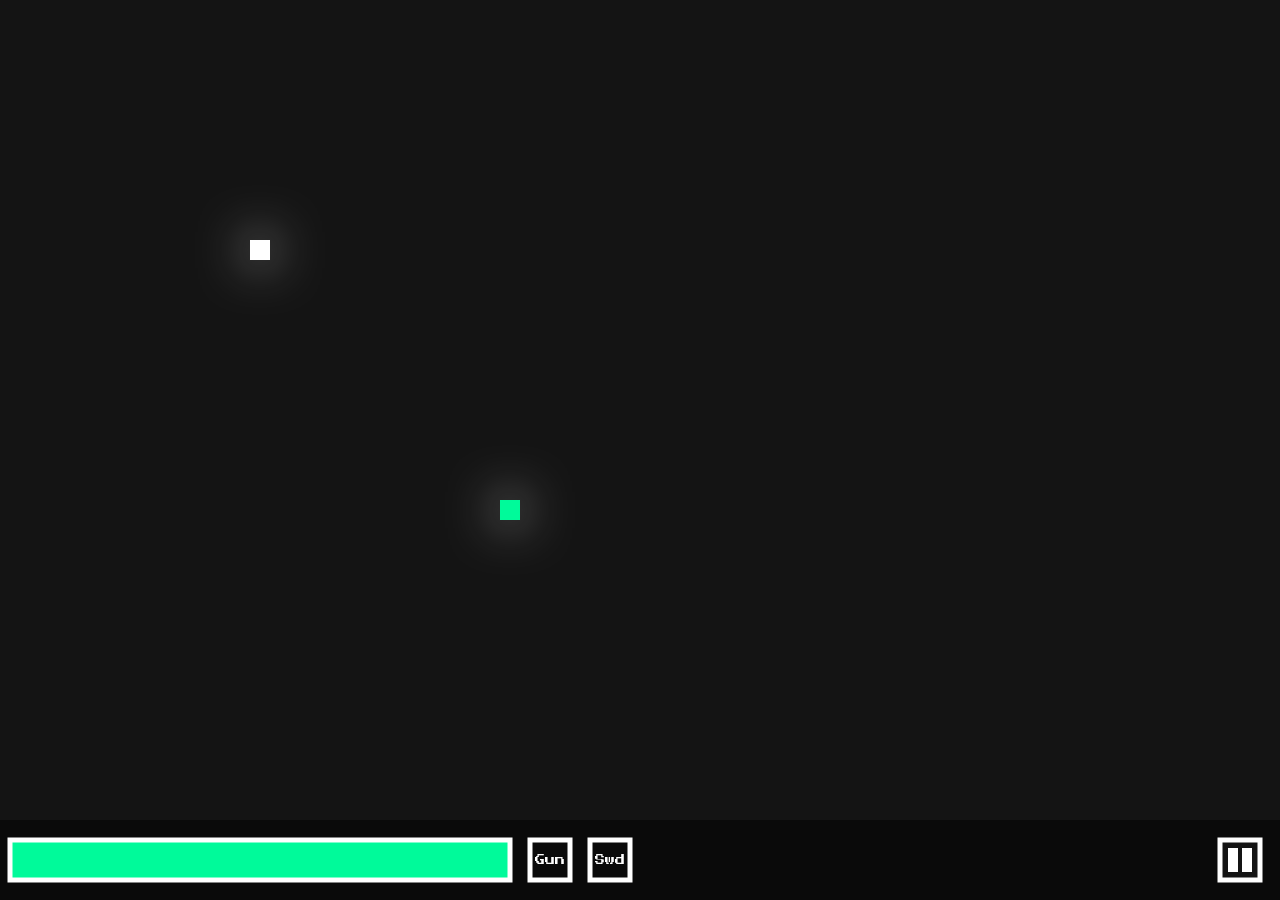
<file: EvolutionGame/index.html>
<!DOCTYPE html>
<html>
  <head>
    <meta charset="utf-8">
    <meta name="viewport" content="width=device-width">
    <title>Evolution Game</title>
    <link href="css/style.css" rel="stylesheet" type="text/css" />
    <script src="projectile.js" type="module"></script>
    <script src="enemy.js" type="module"></script>
    <script src="spawner.js" type="module"></script>
    <script src="weapons.js" type="module"></script>
    <script src="script.js" type="module" defer></script>
  </head>
  <body>
    <canvas></canvas>
  </body>
</html>
</file>
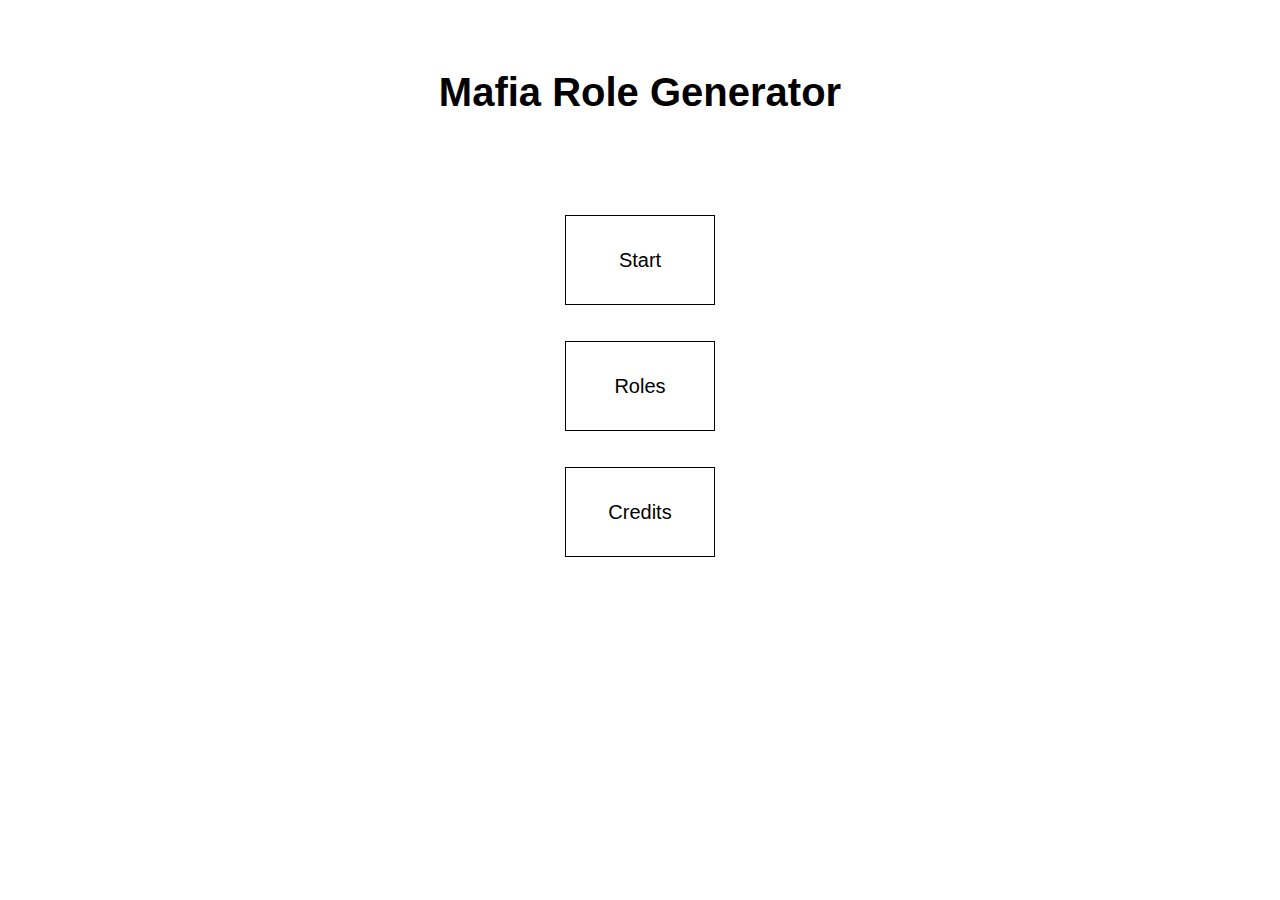
<file: mAfIa/index.html>
<!DOCTYPE html>
<html lang="en">
    <head>
        <meta charset="UTF-8">
        <meta http-equiv="X-UA-Compatible" content="IE=edge">
        <meta name="viewport" content="width=device-width, initial-scale=1.0">
        <title>Mafia Role Generator</title>
        <link rel="stylesheet" href="css/styleIndex.css">

        <link rel="icon" href="Icons/mafia.png" type="image/x-icon">
    </head>
    <body>
        <h1>Mafia Role Generator</h1>

        <div id="buttons">
            <p class="pBtn"><a href="./gamesetup.html"><button class="Btn">Start</button></a></p>
            <p class="pBtn"><a href="./customs.html"><button class="Btn">Roles</button></a></p>
            <p class="pBtn"><a href="./credits.html"><button class="Btn">Credits</button></a></p>
        </div>
    </body>
</html>
</file>
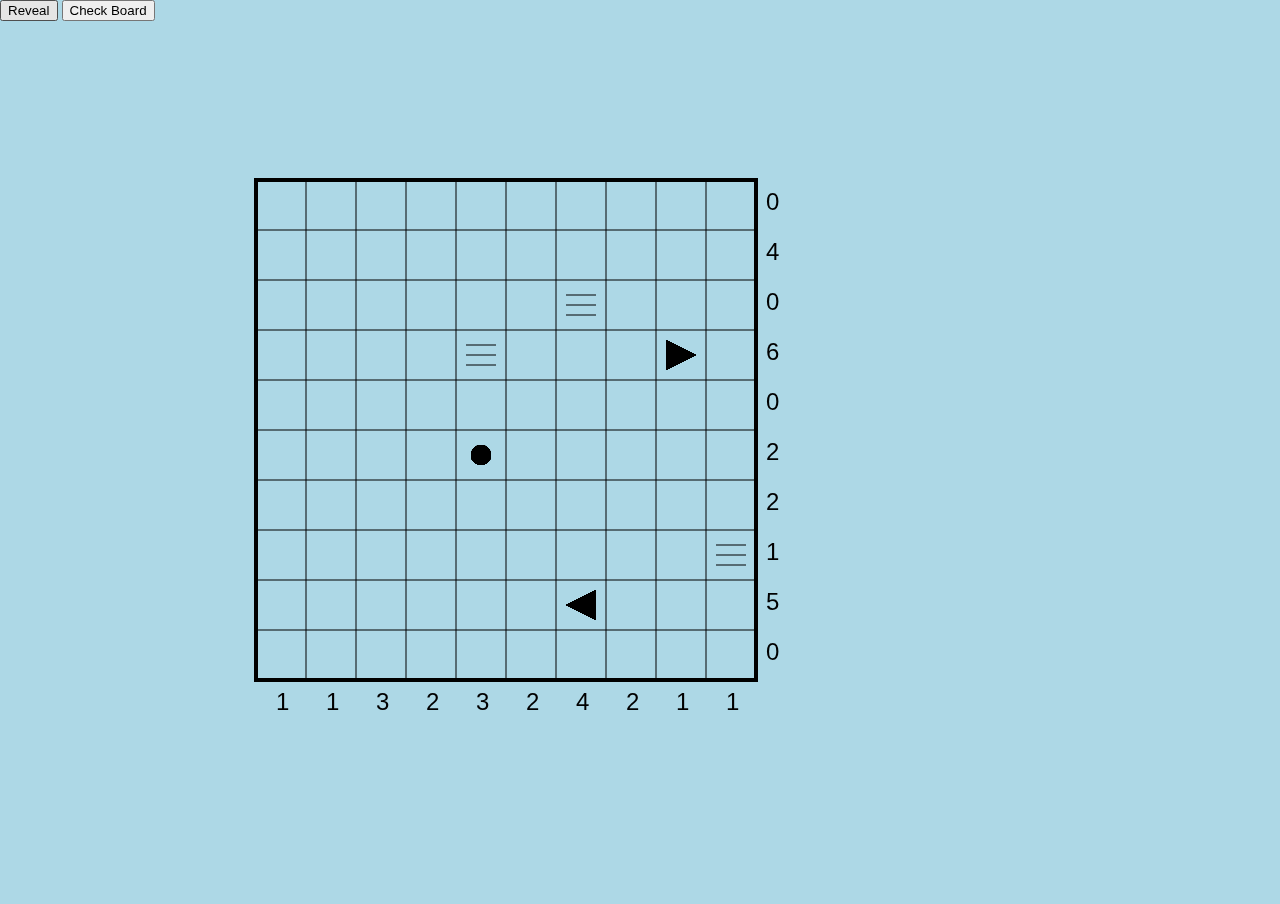
<file: SeaBattle/index.html>
<!DOCTYPE html>
<html>
  <head>
    <meta charset="utf-8">
    <meta name="viewport" content="width=device-width">
    <title>Sea Battle</title>
    <script src="script.js" defer></script>
  </head>
  <body>
    <canvas></canvas>
    <div>
      <button onclick="revealAll()"> Reveal </button>
      <button onclick="checkBoard()"> Check Board </button>
    </div>

    <style>
        html, body {
            width: 100%;
            height: 100%;
            margin: 0px;
            overflow: hidden;
            background-color: lightblue;
        }

        div {
          position: absolute;
          top: 0px;
          left: 0px;
        }
    </style>
  </body>
</html>
</file>
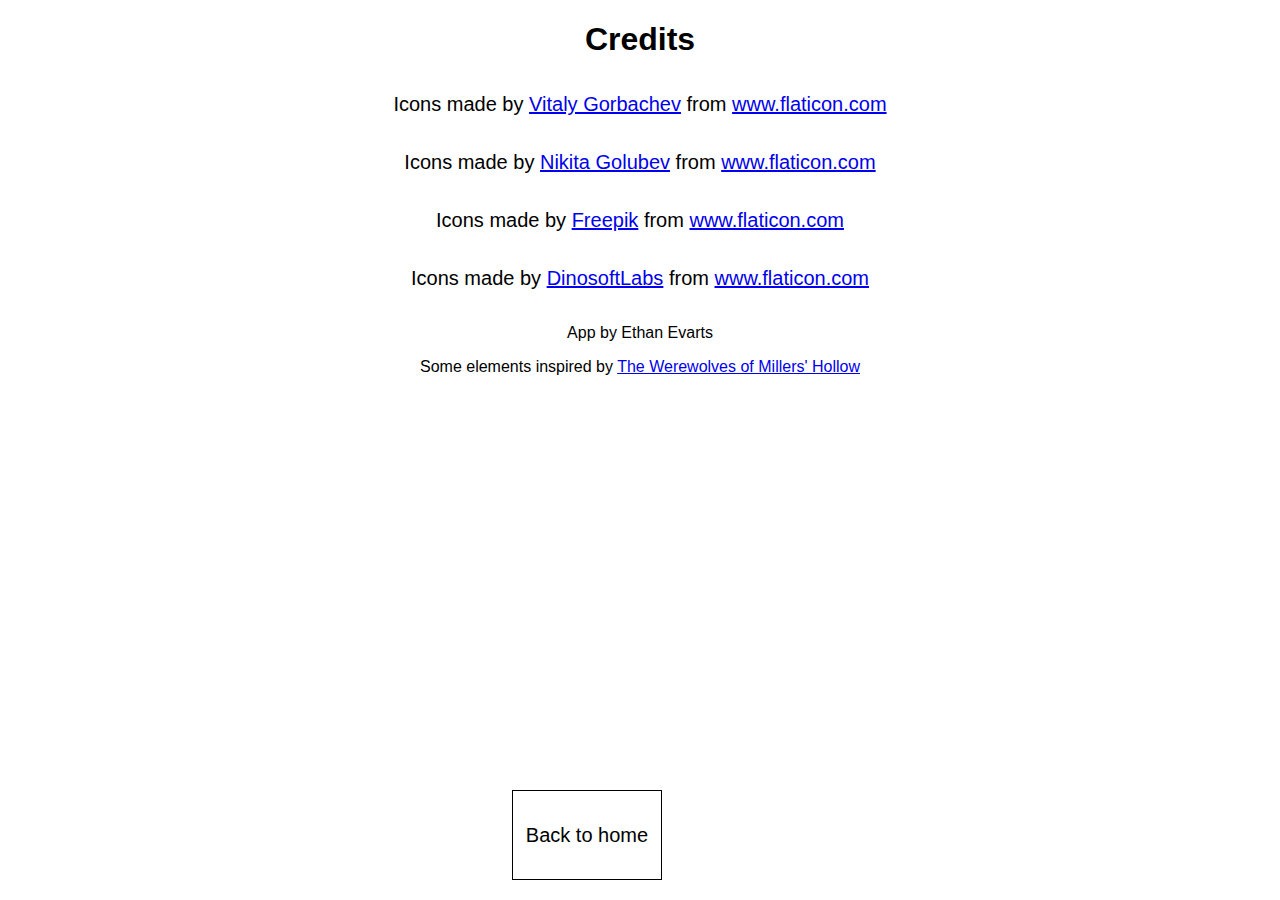
<file: mAfIa/credits.html>
<!DOCTYPE html>
<html lang="en">
    <head>
        <meta charset="UTF-8">
        <meta http-equiv="X-UA-Compatible" content="IE=edge">
        <meta name="viewport" content="width=device-width, initial-scale=1.0">
        <title>Credits</title>
        <link rel="stylesheet" href="css/styleCredits.css">

        <link rel="icon" href="Icons/mafia.png" type="image/x-icon">
    </head>
    <body>
        <h1>Credits</h1>

        <div id="credits">
            <div>Icons made by <a href="https://www.flaticon.com/authors/vitaly-gorbachev" title="Vitaly Gorbachev">Vitaly Gorbachev</a> from <a href="https://www.flaticon.com/" title="Flaticon">www.flaticon.com</a></div>
            <div>Icons made by <a href="https://www.flaticon.com/authors/nikita-golubev" title="Nikita Golubev">Nikita Golubev</a> from <a href="https://www.flaticon.com/" title="Flaticon">www.flaticon.com</a></div>
            <div>Icons made by <a href="https://www.freepik.com" title="Freepik">Freepik</a> from <a href="https://www.flaticon.com/" title="Flaticon">www.flaticon.com</a></div>
            <div>Icons made by <a href="https://www.flaticon.com/authors/dinosoftlabs" title="DinosoftLabs">DinosoftLabs</a> from <a href="https://www.flaticon.com/" title="Flaticon">www.flaticon.com</a></div>
            <br/>
            <p>App by Ethan Evarts</p>
            <p>Some elements inspired by <a href="https://www.amazon.com/The-Werewolves-of-Millers-Hollow/dp/B0009Z3M8S">The Werewolves of Millers' Hollow</a></p>
        
        </div>

        <a href="./index.html"><button>Back to home</button></a>
    </body>
</html>
</file>
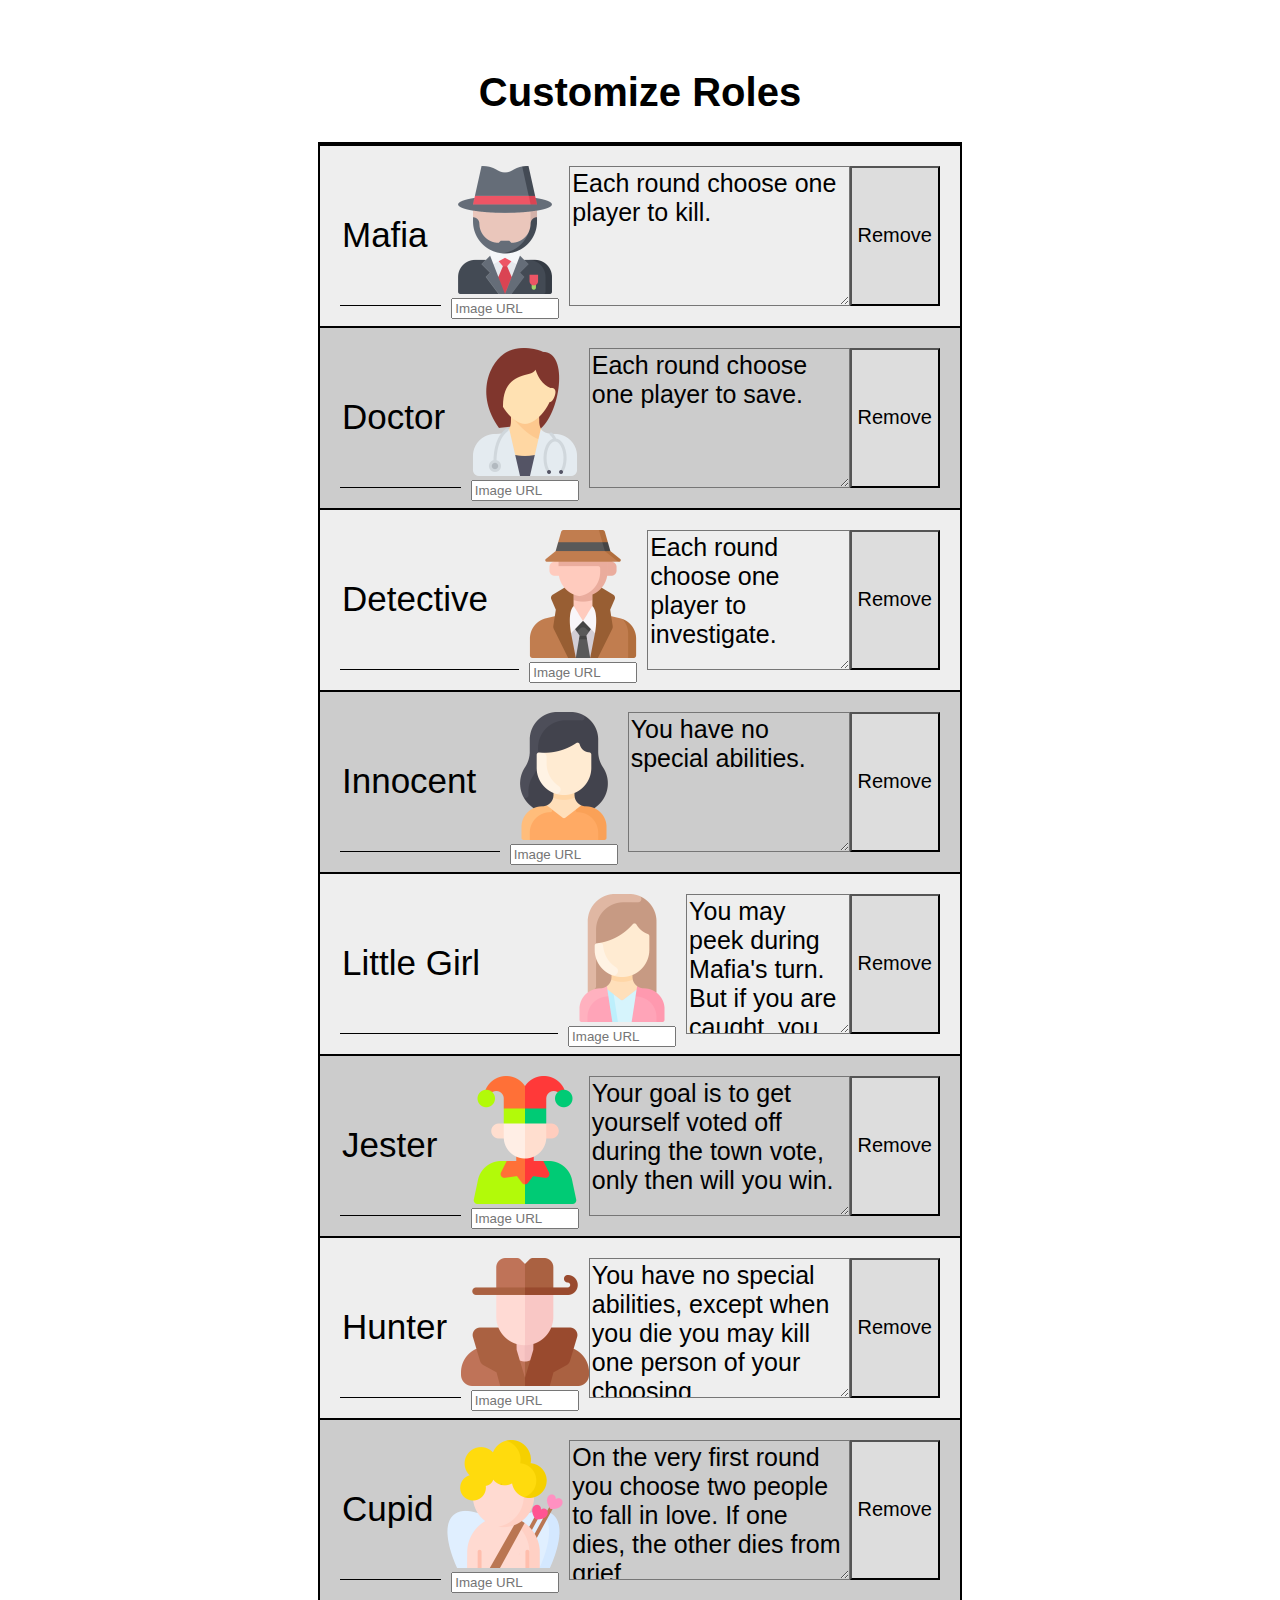
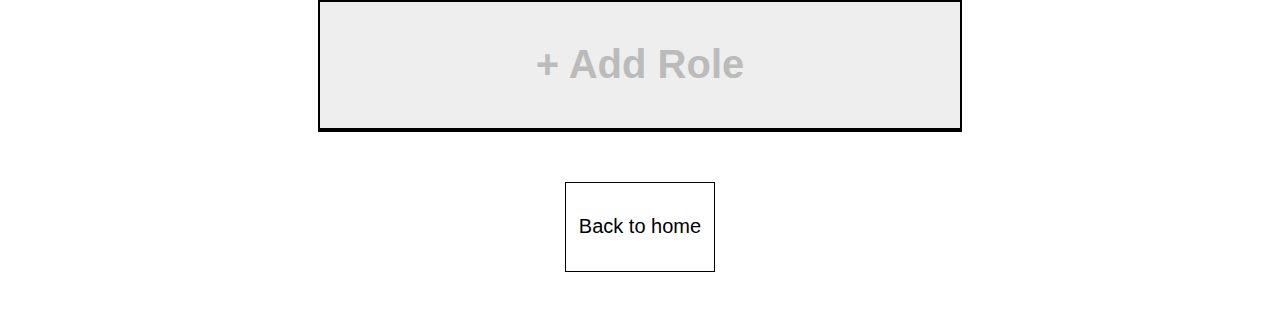
<file: mAfIa/customs.html>
<!DOCTYPE html>
<html lang="en">
    <head>
        <meta charset="UTF-8">
        <meta http-equiv="X-UA-Compatible" content="IE=edge">
        <meta name="viewport" content="width=device-width, initial-scale=1.0">
        <title>Customize Roles</title>
        <link rel="stylesheet" href="css/customs.css">
        <script src="customs.js" defer></script>

        <link rel="icon" href="Icons/mafia.png" type="image/x-icon">
    </head>
    <body>
        <h1>Customize Roles</h1>

        <div id="rolesList">
            <!-- Roles will go here automatically through js -->

            <!-- Add new role -->
            <div id="add">
                <h1>+ Add Role</h1>
            </div>
        </div>

        <a href="index.html"><button id="back">Back to home</button></a>
    </body>
</html>
</file>
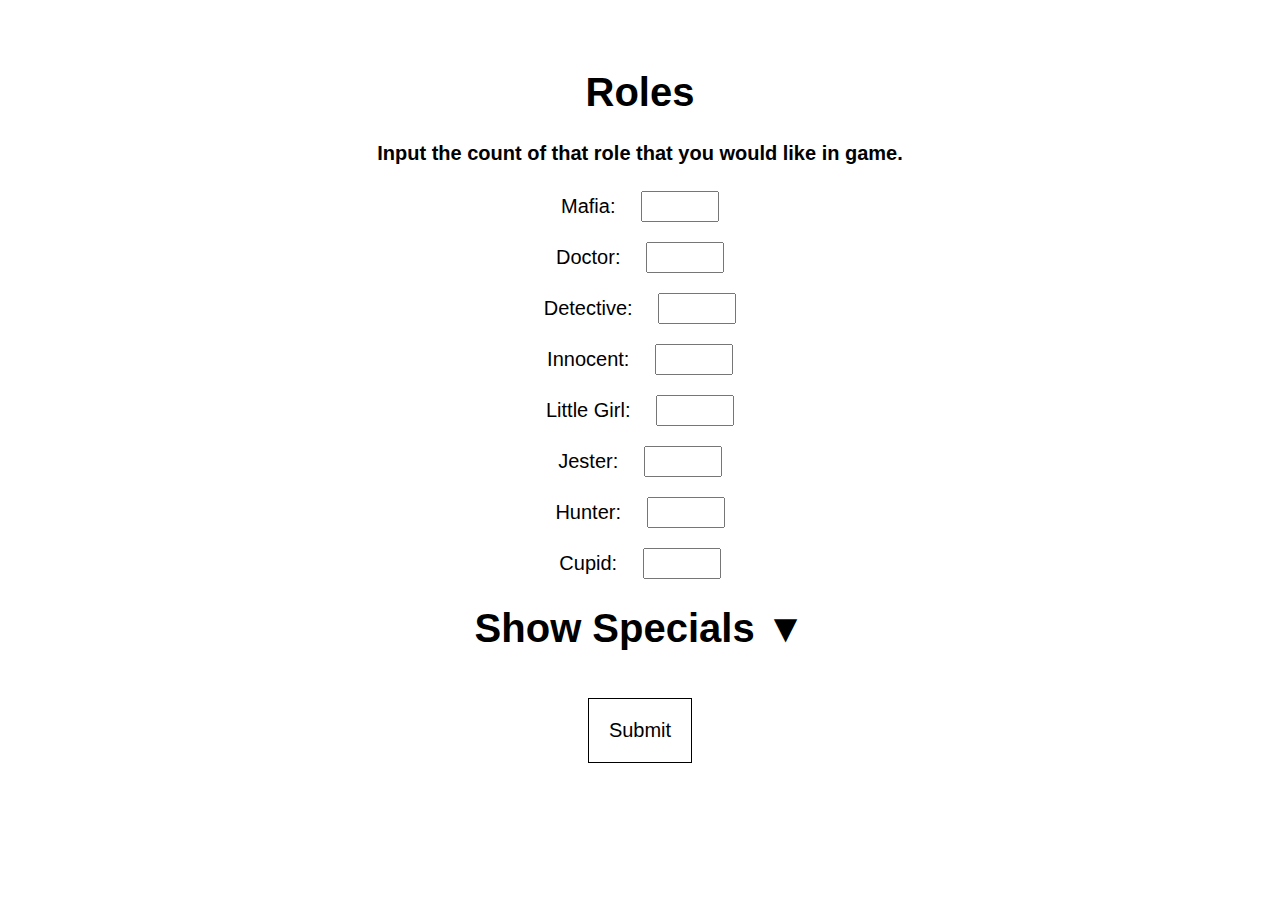
<file: mAfIa/gamesetup.html>
<!DOCTYPE html>
<html lang="en">
    <head>
        <meta charset="UTF-8">
        <meta http-equiv="X-UA-Compatible" content="IE=edge">
        <meta name="viewport" content="width=device-width, initial-scale=1.0">
        <title>Game Setup</title>
        <script src="gamesetup.js" defer></script>
        <link rel="stylesheet" href="css/styleRoles.css">

        <link rel="icon" href="Icons/mafia.png" type="image/x-icon">
    </head>
    <body>
        <div id="roles">
            <h1>Roles</h1>
            <h4>Input the count of that role that you would like in game.</h3>

            <!-- Roles will auto generate here -->
        </div>

        <h1 id="showSpecials">Show Specials &#9660;</h1>
        <div id="special" class="hidden">
            <h1>Special</h1>
            <p>Black Plague: <input type="checkbox" class="gameRules special"><input type="number" min="0" class="hidden" placeholder="Number of players" id="blackPlagueCount"></p>
            <p>All players are innocent, game ends when all are dead or a player suspects that black plague is in play.</p>
        </div>

        <button>Submit</button>
    </body>
</html>
</file>
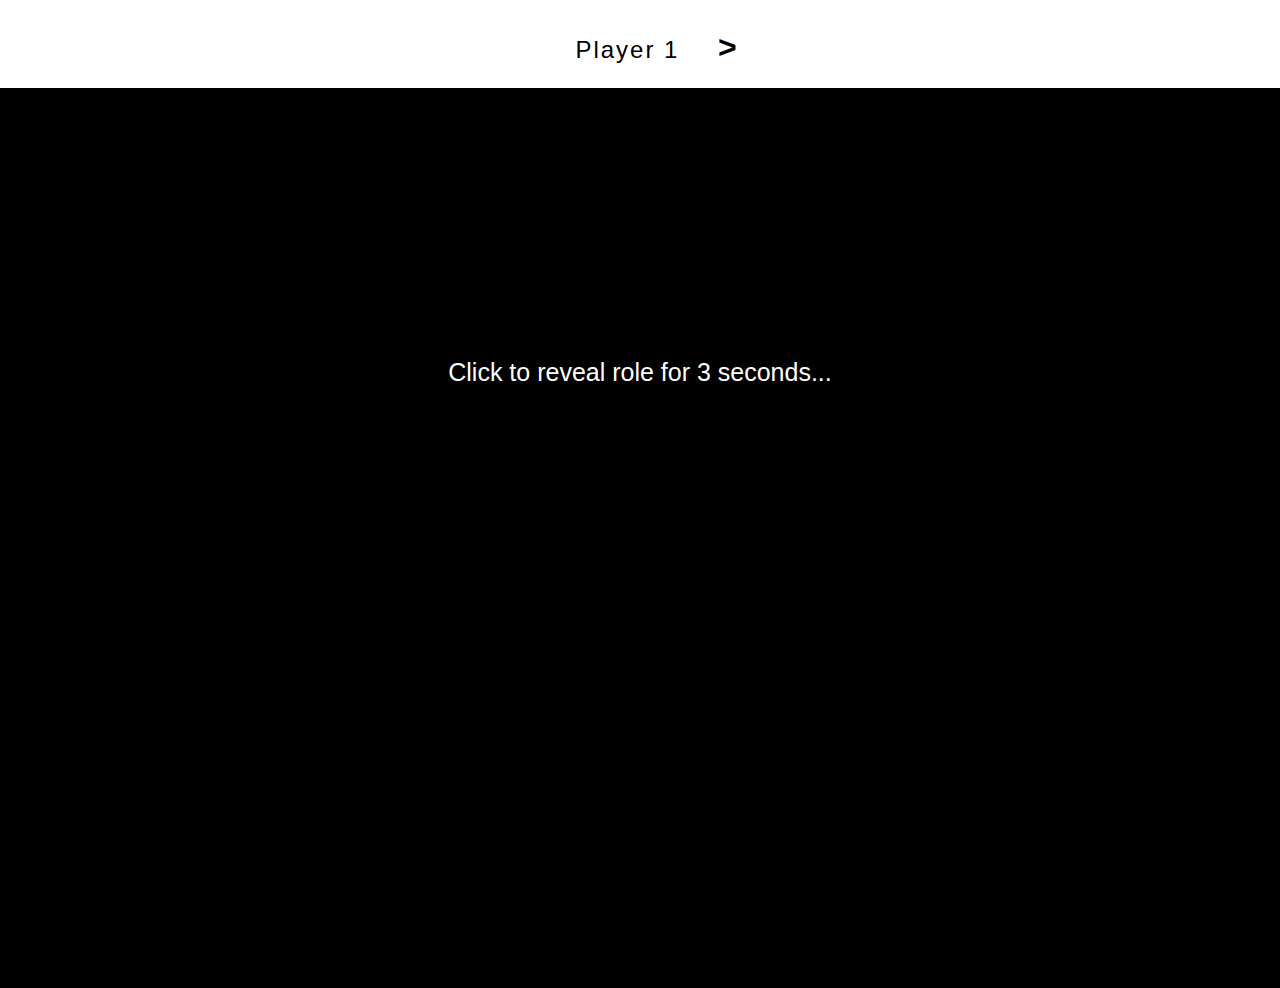
<file: mAfIa/rolegeneration.html>
<!DOCTYPE html>
<html lang="en">
    <head>
        <meta charset="UTF-8">
        <meta http-equiv="X-UA-Compatible" content="IE=edge">
        <meta name="viewport" content="width=device-width, initial-scale=1.0">
        <title>Mafia Role Generation</title>
        <script src="roles.js" defer></script>
        <link rel="stylesheet" href="css/style.css">

        <link rel="icon" href="Icons/mafia.png" type="image/x-icon">
    </head>
    <body>
        <div id="player">
            <h1 class="playerHeader hidden">&lt;</h1>
            <input class="playerHeader" type="text" value="Player 1">
            <h1 class="playerHeader">&gt;</h1>
        </div>

        <div id="hideRole">
           <p>Click to reveal role for 3 seconds...</p> 
        </div>

        <div id="role">
            <h1 id="roleTitle"></h1>
            <img id="roleImage">
            <p id="roleDescription"></p>
        </div>
    </body>
</html>
</file>
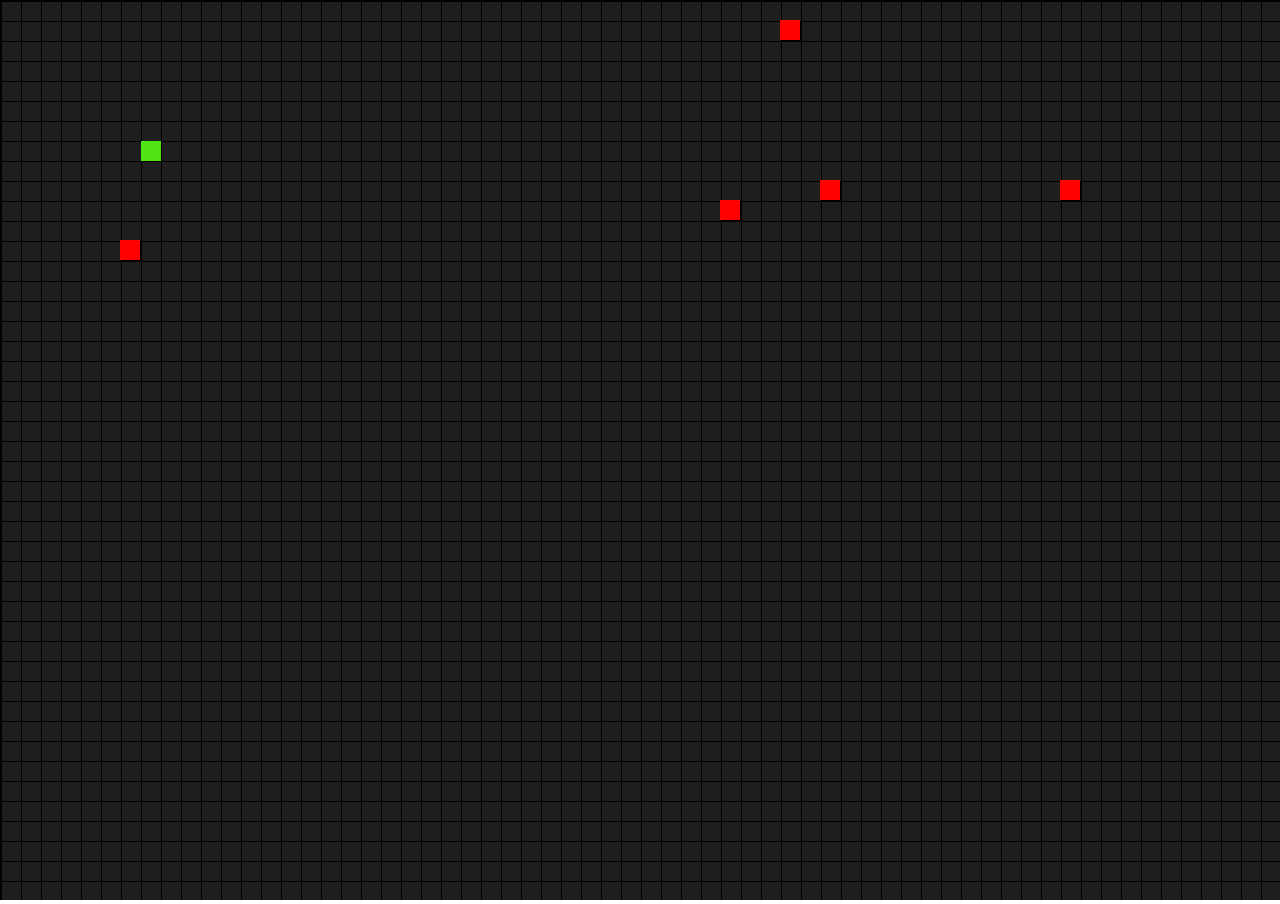
<file: Snake/snake.html>
<!DOCTYPE html>
<html lang="en">
    <head>
        <meta charset="UTF-8">
        <meta name="viewport" content="width=device-width, initial-scale=1.0">
        <title>Game</title>
        <script src="snake2.js" defer></script>
    </head>
    <body>
        <style>
            * {
                width: 100%;
                height: 100%;
                margin: 0;
                overflow: hidden;
            }
        </style>
        <!-- <p>snake</p> -->
        <canvas style="background:black""></canvas>
    </body>
</html>
</file>
<file: EvolutionGame/css/style.css>
html, body {
  width: 100%;
  height: 100%;
  margin: 0;
}

canvas {
  background: #141414;
  display: block;
}

@font-face {
  font-family: PressStart2P;
  src: url("PressStart2P-Regular.ttf");
}
/*# sourceMappingURL=style.css.map */
</file>
<file: mAfIa/css/styleIndex.css>
html {
  font-family: 'Gill Sans', 'Gill Sans MT', Calibri, 'Trebuchet MS', sans-serif;
  text-align: center;
  margin: 0px;
}

h1 {
  font-size: 40px;
  margin-top: 70px;
}

#buttons {
  margin-top: 80px;
}

.Btn {
  margin-top: 20px;
  width: 150px;
  height: 90px;
  font-family: inherit;
  font-size: 20px;
  background-color: white;
  border: solid 1px black;
  -webkit-transition: -webkit-box-shadow 0.1s linear;
  transition: -webkit-box-shadow 0.1s linear;
  transition: box-shadow 0.1s linear;
  transition: box-shadow 0.1s linear, -webkit-box-shadow 0.1s linear;
}

.Btn:hover {
  background-color: #ddd;
  cursor: pointer;
  -webkit-box-shadow: 10px 10px;
          box-shadow: 10px 10px;
}
/*# sourceMappingURL=styleIndex.css.map */
</file>
<file: mAfIa/css/styleCredits.css>
html {
  font-family: 'Gill Sans', 'Gill Sans MT', Calibri, 'Trebuchet MS', sans-serif;
  text-align: center;
  margin: 0px;
  overflow: hidden;
}

#credits div {
  margin-top: 35px;
  font-size: 20px;
}

button {
  position: fixed;
  bottom: 0;
  left: 47vw;
  margin-bottom: 20px;
  width: 150px;
  height: 90px;
  font-family: inherit;
  font-size: 20px;
  background-color: white;
  border: solid 1px black;
  -webkit-transition: -webkit-box-shadow 0.1s linear;
  transition: -webkit-box-shadow 0.1s linear;
  transition: box-shadow 0.1s linear;
  transition: box-shadow 0.1s linear, -webkit-box-shadow 0.1s linear;
}

button:hover {
  background-color: #ddd;
  cursor: pointer;
  -webkit-box-shadow: 10px 10px;
          box-shadow: 10px 10px;
}

@media screen and (max-width: 1500px) {
  button {
    left: 40vw;
  }
}

@media screen and (max-width: 1200px) {
  button {
    left: 44vw;
  }
}

@media screen and (max-width: 600px) {
  button {
    left: 37vw;
  }
}

@media screen and (max-width: 350px) {
  button {
    left: 23vw;
  }
}
/*# sourceMappingURL=styleCredits.css.map */
</file>
<file: mAfIa/css/customs.css>
html {
  font-family: 'Gill Sans', 'Gill Sans MT', Calibri, 'Trebuchet MS', sans-serif;
  text-align: center;
  margin: 0px;
}

h1 {
  font-size: 40px;
  margin-top: 70px;
}

.headingInput {
  font-size: 35px;
  font-family: inherit;
  background-color: transparent;
  border: none;
  outline: none;
  border-bottom: 1px solid black;
}

img {
  width: 128px;
  height: 128px;
}

.descriptionInput {
  font-size: 25px;
  font-family: inherit;
  width: 100%;
  -webkit-box-sizing: border-box;
          box-sizing: border-box;
  background-color: transparent;
}

#rolesList {
  border: 2px solid #000;
  margin: 0 auto;
  width: 50vw;
}

.role {
  display: -webkit-box;
  display: -ms-flexbox;
  display: flex;
  -webkit-box-orient: horizontal;
  -webkit-box-direction: normal;
      -ms-flex-direction: row;
          flex-direction: row;
  padding: 20px;
  background-color: #ccc;
  height: 140px;
}

#rolesList > div:nth-child(odd) {
  background-color: #eee;
  border-bottom: 2px solid #000;
  border-top: 2px solid #000;
}

.roleHeading {
  font-size: 28px;
}

.btn {
  font-family: inherit;
  background-color: #ddd;
  width: 20%;
  font-size: 20px;
}

.btn:hover {
  cursor: pointer;
  -webkit-filter: brightness(90%);
          filter: brightness(90%);
}

.imageInput {
  width: 100px;
}

#add {
  height: 126px;
}

#add h1 {
  margin: 0;
  padding-top: 40px;
  color: #bbb;
}

#add:hover {
  cursor: pointer;
  background-color: #e6e6e6 !important;
}

#add:hover h1 {
  color: #999;
}

#back {
  width: 150px;
  height: 90px;
  font-family: inherit;
  font-size: 20px;
  background-color: white;
  border: solid 1px black;
  margin-top: 50px;
  margin-bottom: 50px;
  -webkit-transition: -webkit-box-shadow 0.1s linear;
  transition: -webkit-box-shadow 0.1s linear;
  transition: box-shadow 0.1s linear;
  transition: box-shadow 0.1s linear, -webkit-box-shadow 0.1s linear;
}

#back:hover {
  background-color: #ddd;
  cursor: pointer;
  -webkit-box-shadow: 10px 10px;
          box-shadow: 10px 10px;
}

@media screen and (max-width: 1000px) {
  #rolesList {
    width: 75vw;
  }
}

@media screen and (max-width: 700px) {
  #rolesList {
    width: 90vw;
  }
  img {
    display: none;
  }
  .imageInput {
    display: none;
  }
  .btn {
    font-size: 14px;
  }
}
/*# sourceMappingURL=customs.css.map */
</file>
<file: mAfIa/css/styleRoles.css>
html {
  font-family: 'Gill Sans', 'Gill Sans MT', Calibri, 'Trebuchet MS', sans-serif;
  font-size: 20px;
  text-align: center;
  -webkit-user-select: none;
     -moz-user-select: none;
      -ms-user-select: none;
          user-select: none;
}

input {
  width: 70px;
  height: 25px;
  margin-left: 20px;
  font-size: 20px;
}

#roles {
  margin-top: 70px;
}

.disabled {
  text-decoration: line-through;
  color: #888;
}

.hidden {
  display: none;
}

#blackPlagueCount {
  width: 150px;
  font-size: 15px;
}

#showSpecials {
  cursor: pointer;
}

button {
  margin-top: 20px;
  padding: 20px;
  font-family: 'Gill Sans', 'Gill Sans MT', Calibri, 'Trebuchet MS', sans-serif;
  font-size: 20px;
  border: solid 1px black;
  background-color: white;
  -webkit-user-select: none;
     -moz-user-select: none;
      -ms-user-select: none;
          user-select: none;
  -webkit-transition: -webkit-box-shadow 0.1s linear;
  transition: -webkit-box-shadow 0.1s linear;
  transition: box-shadow 0.1s linear;
  transition: box-shadow 0.1s linear, -webkit-box-shadow 0.1s linear;
}

button:hover {
  background-color: #ddd;
  cursor: pointer;
  -webkit-box-shadow: 5px 5px;
          box-shadow: 5px 5px;
}
/*# sourceMappingURL=styleRoles.css.map */
</file>
<file: mAfIa/css/style.css>
html {
  font-family: 'Gill Sans', 'Gill Sans MT', Calibri, 'Trebuchet MS', sans-serif;
  text-align: center;
  margin: 0px;
  overflow: hidden;
}

#role {
  margin-top: 10vh;
}

#roleTitle {
  font-size: 50px;
}

#roleImage {
  width: 30%;
}

#roleDescription {
  font-size: 30px;
}

.playerHeader {
  display: inline-block;
  letter-spacing: 2px;
  -webkit-user-select: none;
     -moz-user-select: none;
      -ms-user-select: none;
          user-select: none;
}

.playerHeader:nth-of-type(1):hover {
  cursor: pointer;
}

.playerHeader:nth-of-type(2):hover {
  cursor: pointer;
}

input {
  height: 30px;
  text-align: center;
  border: none;
  font-size: 24px;
  outline: none;
  font-family: 'Gill Sans', 'Gill Sans MT', Calibri, 'Trebuchet MS', sans-serif;
  width: 7em;
  -webkit-transition: -webkit-box-shadow 0.2s linear;
  transition: -webkit-box-shadow 0.2s linear;
  transition: box-shadow 0.2s linear;
  transition: box-shadow 0.2s linear, -webkit-box-shadow 0.2s linear;
}

input:hover {
  cursor: text !important;
  -webkit-box-shadow: 0px 2px;
          box-shadow: 0px 2px;
}

input:focus {
  -webkit-box-shadow: 0px 2px;
          box-shadow: 0px 2px;
}

.hidden {
  display: none;
}

#player {
  -webkit-user-select: none;
     -moz-user-select: none;
      -ms-user-select: none;
          user-select: none;
}

#hideRole {
  background-color: black;
  color: white;
  margin: 0px;
  position: absolute;
  left: 0px;
  width: 100vw;
  height: 100vh;
}

#hideRole p {
  font-size: 25px;
  margin-top: 30vh;
  -webkit-user-select: none;
     -moz-user-select: none;
      -ms-user-select: none;
          user-select: none;
}

@-webkit-keyframes button {
  from {
    -webkit-box-shadow: 0px 0px;
            box-shadow: 0px 0px;
  }
  to {
    -webkit-box-shadow: 0px 5px;
            box-shadow: 0px 5px;
  }
}

@keyframes button {
  from {
    -webkit-box-shadow: 0px 0px;
            box-shadow: 0px 0px;
  }
  to {
    -webkit-box-shadow: 0px 5px;
            box-shadow: 0px 5px;
  }
}
/*# sourceMappingURL=style.css.map */
</file>
